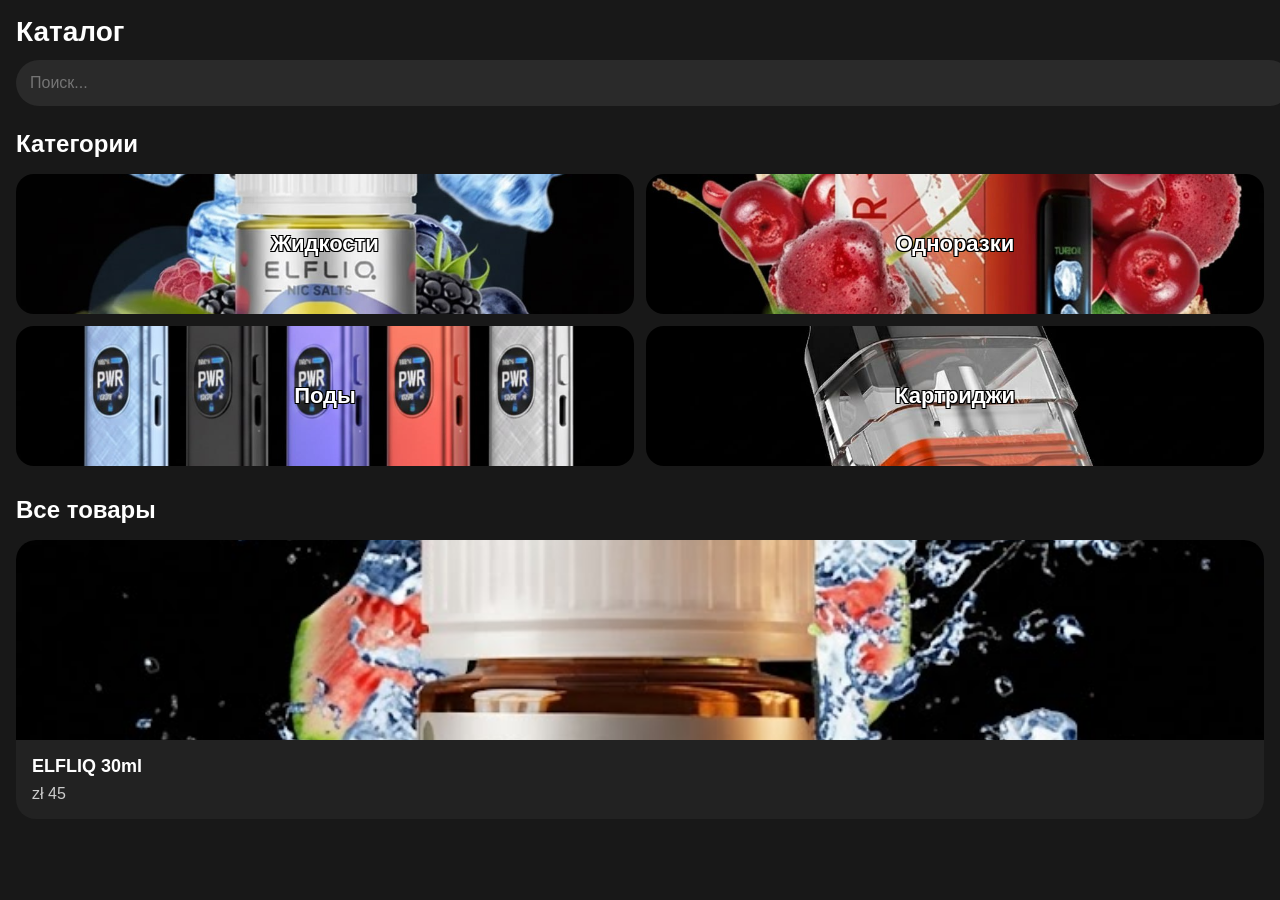
<file: index.html>
<!DOCTYPE html>
<html lang="ru">
<head>
    <meta charset="UTF-8">
    <meta name="viewport" content="width=device-width, initial-scale=1.0">
    <title>Каталог</title>
    <link rel="stylesheet" href="style.css">
</head>
<body>

<div class="container">

    <div class="title">Каталог</div>

    <input type="text" class="search-input" placeholder="Поиск...">

    <div class="categories-title">Категории</div>

    <div class="categories-grid">
        <div class="category-card">
            <img src="images/2026-02-25 23.47.05.jpg">
            <span>Жидкости</span>
        </div>

        <div class="category-card">
            <img src="images/одноразка.jpg">
            <span>Одноразки</span>
        </div>

        <div class="category-card">
            <img src="images/под.jpg">
            <span>Поды</span>
        </div>

        <div class="category-card">
            <img src="images/картридж.jpg">
            <span>Картриджи</span>
        </div>
    </div>

    <div class="all-products">
        <div class="all-products-title">Все товары</div>

        <!-- КАРТОЧКА -->
        <div class="product-card" onclick="openModal()">
            <img src="images/асортимент.jpg">
            <div class="product-info">
                <div class="product-name">ELFLIQ 30ml</div>
                <div class="product-price">zł 45</div>
            </div>
        </div>

    </div>

</div>

<!-- МОДАЛКА -->
<div id="productModal" class="modal" onclick="closeModal()">
    <div class="modal-content" onclick="event.stopPropagation()">

        <div class="modal-handle"></div>

        <img src="images/асортимент.jpg" class="modal-img">

        <h2>ELFLIQ 30ml</h2>

        <p class="modal-desc">
            Elfliq — фирменные жидкости Elf Bar с яркими вкусами.
        </p>

        <p class="price">zł45</p>

        <div class="select-box" onclick="toggleDropdown()">
            Выберите вкус
        </div>

        <div id="dropdown" class="dropdown">
            <div onclick="selectFlavor('Mint')">Mint</div>
            <div onclick="selectFlavor('Watermelon')">Watermelon</div>
            <div onclick="selectFlavor('Berry')">Berry</div>
        </div>

        <button class="add-btn">Добавить в корзину</button>

    </div>
</div>

<!-- JS -->
<script>
function openModal() {
    document.getElementById("productModal").classList.add("active");
}

function closeModal() {
    document.getElementById("productModal").classList.remove("active");
}

function toggleDropdown() {
    document.getElementById("dropdown").classList.toggle("show");
}

function selectFlavor(flavor) {
    document.querySelector(".select-box").innerText = flavor;
    document.getElementById("dropdown").classList.remove("show");
}
</script>

</body>
</html>
</file>
<file: style.css>
body {
    margin: 0;
    font-family: -apple-system, BlinkMacSystemFont, sans-serif;
    background-color: #181818;
    color: white;
}

/* Контейнер */
.container {
    padding: 16px;
}

/* Заголовок */
.title {
    font-size: 28px;
    font-weight: 700;
    margin-bottom: 12px;
}

/* Поиск */
.search-input {
    width: 100%;
    padding: 14px;
    font-size: 16px;
    border-radius: 25px;
    border: none;
    outline: none;
    background-color: #2a2a2a;
    color: white;
    margin-bottom: 24px;
}

/* Категории */
.categories-title {
    font-size: 24px;
    font-weight: 600;
    margin-bottom: 16px;
}

.categories-grid {
    display: grid;
    grid-template-columns: repeat(2, 1fr);
    gap: 12px;
    margin-bottom: 30px;
}

.category-card {
    position: relative;
    height: 140px;
    border-radius: 18px;
    overflow: hidden;
}

.category-card img {
    width: 100%;
    height: 100%;
    object-fit: cover;
}

.category-card span {
    position: absolute;
    top: 50%;
    left: 50%;
    transform: translate(-50%, -50%);
    font-size: 22px;
    font-weight: 600;
    color: white;
    text-shadow:
        -1px -1px 0 #000,
         1px -1px 0 #000,
        -1px  1px 0 #000,
         1px  1px 0 #000;
}

/* Все товары */
.all-products-title {
    font-size: 24px;
    font-weight: 600;
    margin-bottom: 16px;
}

.product-link {
    text-decoration: none;
    color: inherit;
}

.product-card {
    background-color: #222;
    border-radius: 20px;
    overflow: hidden;
    padding-bottom: 16px;
}

.product-card img {
    width: 100%;
    height: 200px;
    object-fit: cover;
}

.product-info {
    padding: 12px 16px 0 16px;
}

.product-name {
    font-size: 18px;
    font-weight: 600;
    margin-bottom: 8px;
}

.product-price {
    color: #ccc;
}

/* Страница товара */
.product-image {
    width: 100%;
    height: 280px;
    object-fit: cover;
}

.product-content {
    padding: 16px;
}

.product-description {
    color: #aaa;
    margin: 10px 0;
}

.product-price-page {
    font-size: 22px;
    margin-bottom: 20px;
}

/* Выбор вкуса */
.flavor-select {
    background-color: #2a2a2a;
    padding: 14px;
    border-radius: 25px;
    cursor: pointer;
    margin-bottom: 10px;
}

.flavor-list {
    display: none;
    background-color: #222;
    border-radius: 15px;
    overflow: hidden;
    margin-bottom: 20px;
}

.flavor-list.show {
    display: block;
}

.flavor-item {
    padding: 12px;
    border-bottom: 1px solid #333;
    cursor: pointer;
}

.flavor-item:last-child {
    border-bottom: none;
}

.flavor-item:hover {
    background-color: #333;
}

/* Кнопка */
.add-to-cart {
    width: 100%;
    padding: 16px;
    border-radius: 30px;
    border: none;
    background: linear-gradient(45deg, purple, violet);
    color: white;
    font-size: 16px;
    cursor: pointer;
    opacity: 0.5;
    pointer-events: none;
    transition: 0.3s;
}
/* МОДАЛКА */
.modal {
    position: fixed;
    bottom: -100%;
    left: 0;
    width: 100%;
    height: 100%;
    background: rgba(0,0,0,0.6);
    transition: 0.3s;
    z-index: 1000;
}

.modal.active {
    bottom: 0;
}

.modal-content {
    position: absolute;
    bottom: 0;
    width: 100%;
    background: #1f1f1f;
    border-radius: 20px 20px 0 0;
    padding: 16px;
}

.modal-handle {
    width: 40px;
    height: 5px;
    background: #555;
    border-radius: 10px;
    margin: 0 auto 10px;
}

.modal-img {
    width: 100%;
    border-radius: 12px;
}

.modal-desc {
    color: #aaa;
    font-size: 14px;
}

.price {
    font-size: 20px;
    margin: 10px 0;
}

/* dropdown */
.select-box {
    background: #2a2a2a;
    padding: 12px;
    border-radius: 12px;
    margin-top: 10px;
}

.dropdown {
    display: none;
    background: #2a2a2a;
    border-radius: 12px;
    margin-top: 5px;
}

.dropdown div {
    padding: 10px;
    border-bottom: 1px solid #444;
}

/* кнопка */
.add-btn {
    width: 100%;
    margin-top: 15px;
    padding: 14px;
    border: none;
    border-radius: 14px;
    background: #555;
    color: #aaa;
    font-size: 16px;
}
/* МОДАЛКА */
.modal {
    position: fixed;
    bottom: -100%;
    left: 0;
    width: 100%;
    height: 100%;
    background: rgba(0,0,0,0.6);

    display: flex;
    justify-content: center;
    align-items: flex-end;

    transition: 0.3s;
    z-index: 1000;
}

.modal.active {
    bottom: 0;
}

.modal-content {
    width: 100%;
    max-height: 90%;
    background: #1f1f1f;
    border-radius: 20px 20px 0 0;
    padding: 16px;
    overflow-y: auto;
}

.modal-handle {
    width: 40px;
    height: 5px;
    background: #555;
    border-radius: 10px;
    margin: 0 auto 10px;
}

.modal-img {
    width: 100%;
    border-radius: 12px;
}

.modal-desc {
    color: #aaa;
    font-size: 14px;
}

.price {
    font-size: 20px;
    margin: 10px 0;
}

/* dropdown */
.select-box {
    background: #2a2a2a;
    padding: 12px;
    border-radius: 12px;
    margin-top: 10px;
    cursor: pointer;
}

.dropdown {
    display: none;
    background: #2a2a2a;
    border-radius: 12px;
    margin-top: 5px;
}

.dropdown.show {
    display: block;
}

.dropdown div {
    padding: 10px;
    border-bottom: 1px solid #444;
    cursor: pointer;
}

/* кнопка */
.add-btn {
    width: 100%;
    margin-top: 15px;
    padding: 14px;
    border: none;
    border-radius: 14px;
    background: #555;
    color: #aaa;
    font-size: 16px;
}
</file>
